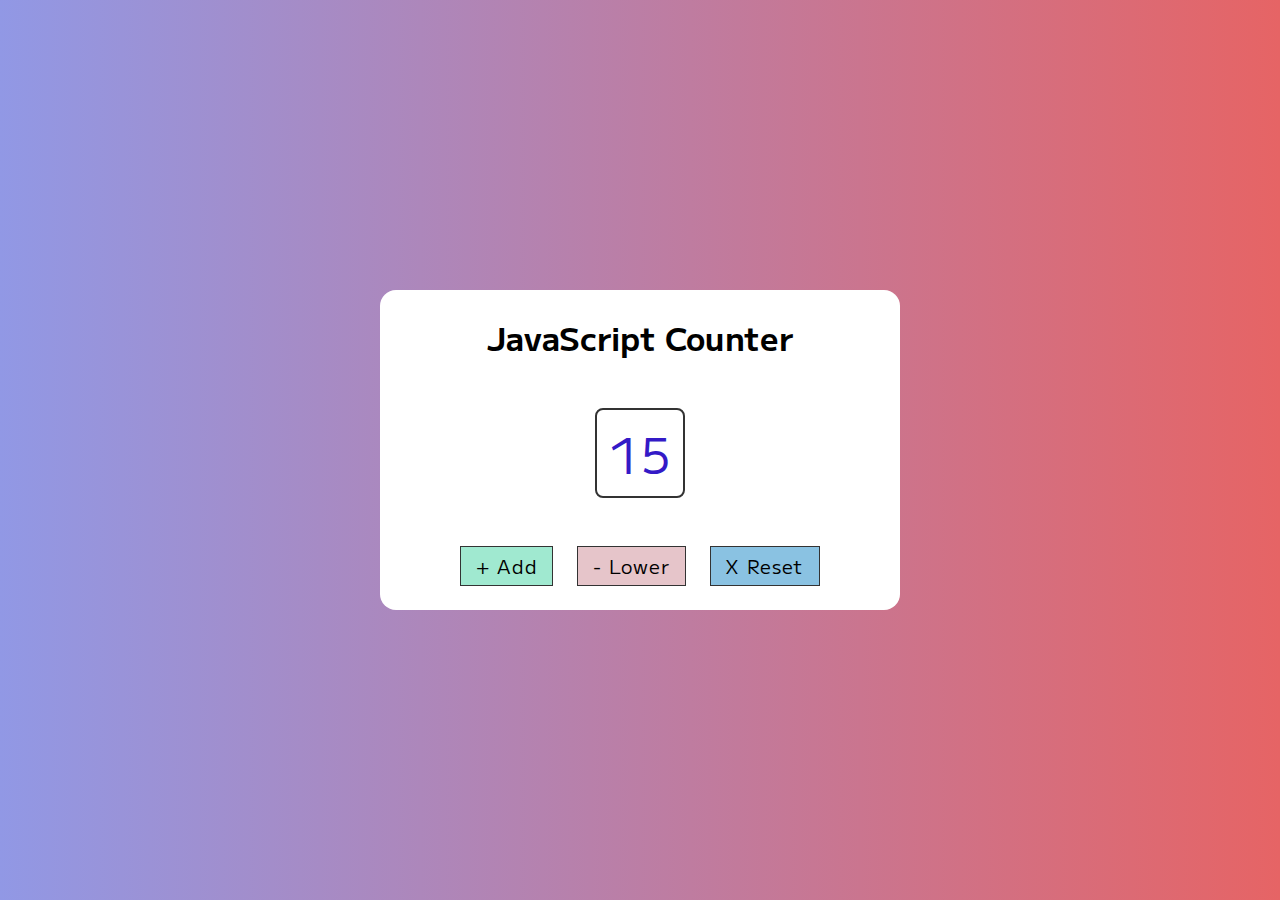
<file: Counter/index.html>
<!DOCTYPE html>
<html lang="en">
<head>
    <meta charset="UTF-8">
    <meta http-equiv="X-UA-Compatible" content="IE=edge">
    <meta name="viewport" content="width=device-width, initial-scale=1.0">
    <title>JavaScript Counter</title>
    <link rel="stylesheet" href="style.css">
</head>
<body>
    <div class="container">
        <h1>JavaScript Counter</h1>
        <div id="number"></div>
        <div class="buttons">
            <button class="number-up">+ Add</button>
            <button class="number-down">- Lower</button>
            <button class="number-reset">X Reset</button>
        </div>
    </div>
    <script src="script.js"></script>
</body>
</html>
</file>
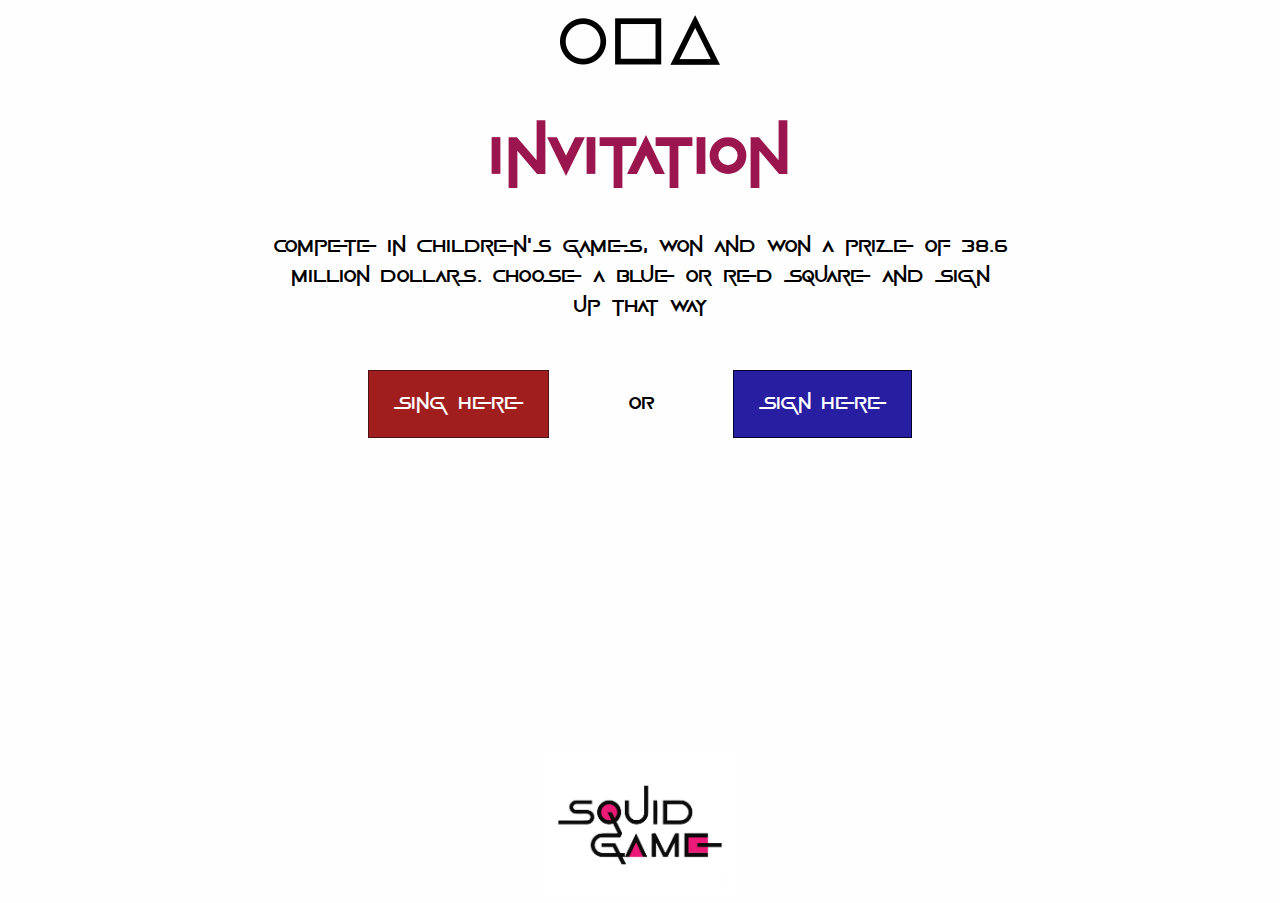
<file: Modal window/index.html>
<!DOCTYPE html>
<html lang="en">
<head>
    <meta charset="UTF-8">
    <meta http-equiv="X-UA-Compatible" content="IE=edge">
    <meta name="viewport" content="width=device-width, initial-scale=1.0">
    
    <!--
        ###STYLE###
    -->
    <link rel="stylesheet" href="style.css">
    <link rel="stylesheet" href="font-squid/stylesheet.css">
    
    <title>Join us</title>

</head>
<body>
    <div class="container">
        <div class="img-box">
            <img src="squid-game.png" alt="Elements">
        </div>
        <h1>Invitation</h1>
        <p>Compete in children's games, won and won a prize of 38.6 million dollars. 
            Choose a blue or red square and sign up that way</p>
        <div class="sign-holder">
            <button class="sign-red">
                <span>sing here</span>
            </button>
            <p>OR</p>
            <button class="sign-blue">
                <span>sign here</span>
            </button>
        </div>
        <div class="logo-holder">
            <img src="logo.jpg" alt="Logo squid game">
        </div>
    </div>

    <div class="wrapper hidden-first">
        <div class="modal-main">
            <button class="close-modal">X</button>
            <h2>ARE YOU SURE?</h2>
            <p>This action can't be undone. Do you still want to sign up?</p>
            <div class="buttons">
                <button class="confirm">YES</button>
                <button class="exit-modal">Not yet</button>
            </div>
        </div>
    </div>
    <div class="wrapper hidden-second">
        <div class="modal-message">
            <h4>Your application has been sent.</h4>
            <button class="exit-message">Got it</button>
        </div>
    </div>

    <!--
        ###SCRIPT###
    -->
    <script type="text/javascript" src="main.js"></script>
</body>
</html>
</file>
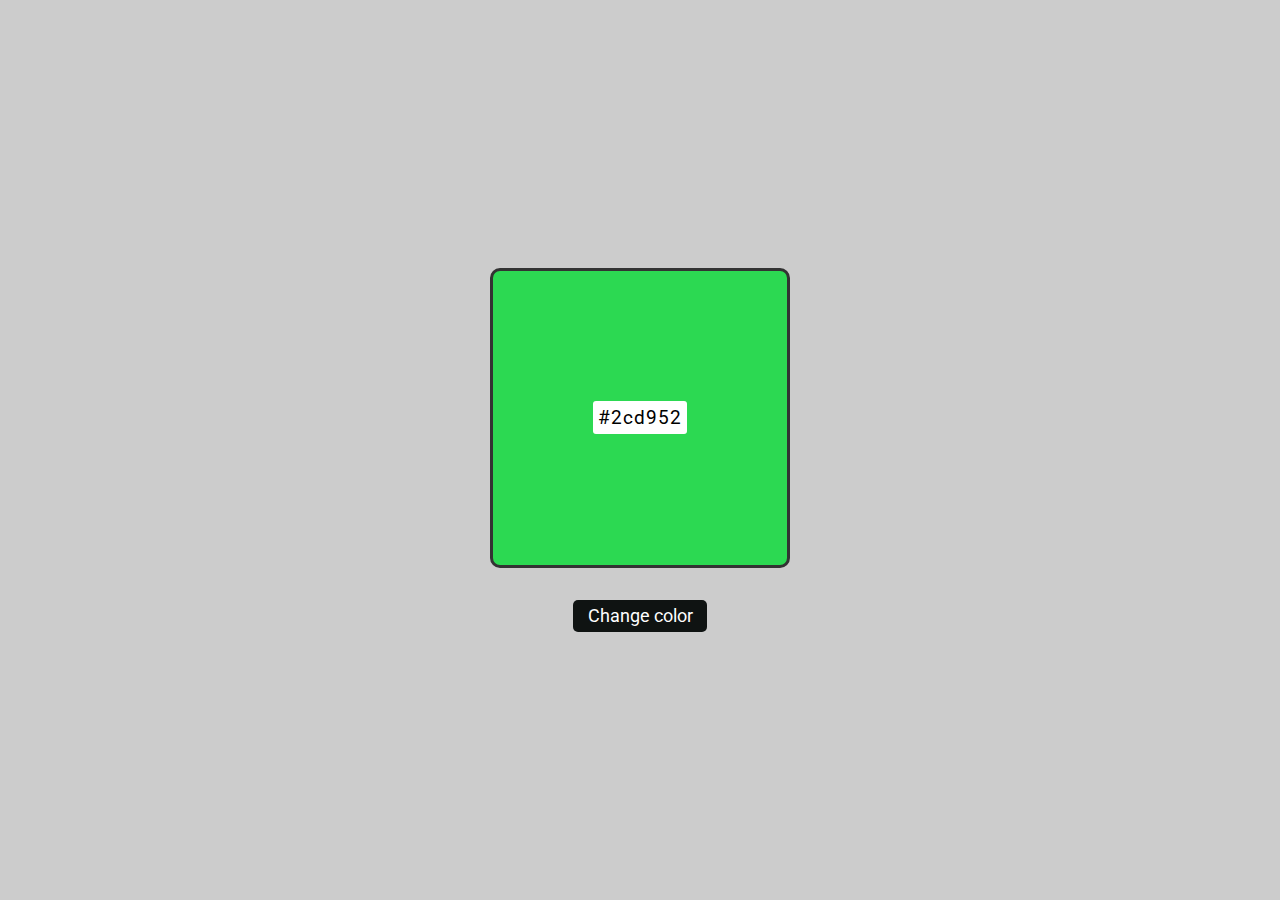
<file: Random color generator/index.html>
<!DOCTYPE html>
<html lang="en">
<head>
    <meta charset="UTF-8">
    <meta http-equiv="X-UA-Compatible" content="IE=edge">
    <meta name="viewport" content="width=device-width, initial-scale=1.0">
    <link rel="stylesheet" href="style.css">
    <title>Random color generator</title>
</head>
<body>
    <div class="container">
        <div class="color">
            <p class="color-code"></p>
        </div>
        <button class="change-color">Change color</button>
    </div>
    <script src="script.js"></script>
</body>
</html>
</file>
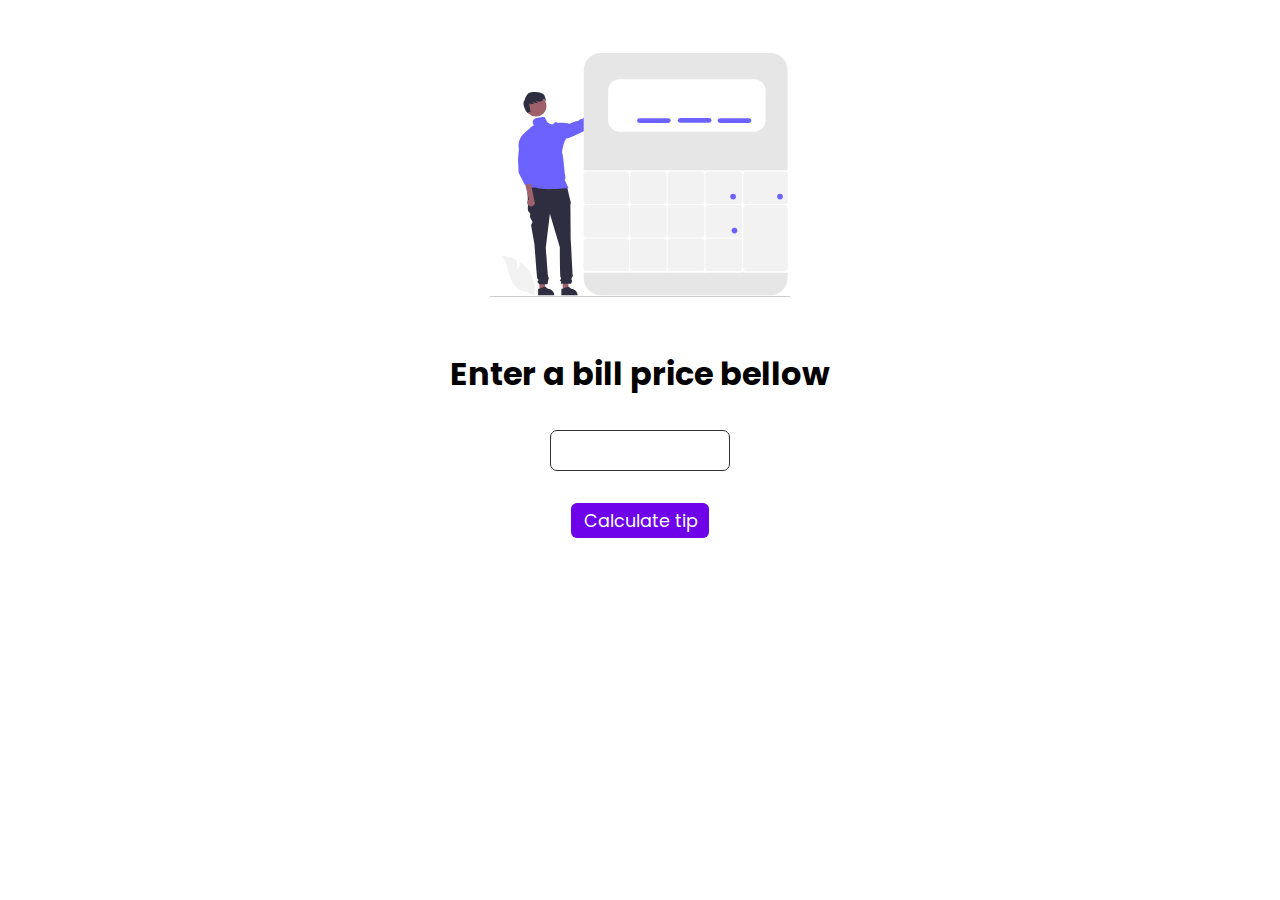
<file: Tip calculator/index.html>
<!DOCTYPE html>
<html lang="en">
<head>
    <meta charset="UTF-8">
    <meta http-equiv="X-UA-Compatible" content="IE=edge">
    <meta name="viewport" content="width=device-width, initial-scale=1.0">
    <title>Tip calculator</title>
    <link rel="stylesheet" href="style.css">
</head>
<body>
    <div class="img-holder">
        <img src="undraw_calculator_re_jy39.svg" alt="Calculator" />
    </div>
    <div class="calculate-holder">
        <h1>Enter a bill price bellow</h1>
        <input type="text" class="bill-price" />
        <button class="btn calculate">Calculate tip</button>
    </div>
    <div class="calculate-again-holder">
        <h3 class="tip-message"></h3>
        <button class="btn calculate-again">Calculate again 🔄</button>
    </div>
    <script src="script.js"></script>
</body>
</html>
</file>
<file: Counter/style.css>
@import url("https://fonts.googleapis.com/css2?family=M+PLUS+1&display=swap");

* {
    margin: 0;
    padding: 0;
    box-sizing: border-box;
    font-family: "M PLUS 1", sans-serif;
}
body {
    height: 100vh;
    display: grid;
    place-items: center;
    background: linear-gradient(to left, #e66465, #9198e5);
}
.container {
    display: flex;
    align-items: center;
    justify-content: center;
    flex-direction: column;
    padding: 1.5rem 5rem;
    background: #fff;
    border-radius: 1rem;
}
.container .buttons button {
    padding: 0.3rem 0.9rem;
    border: 1px solid #333;
    font-size: 1.2rem;
    letter-spacing: 1px;
    transition: 0.1s ease-in;
}
.container .buttons button:hover {
    cursor: pointer;
    box-shadow: 1px 3px 4px #333;
}
.container .buttons button:not(:last-child) {
    margin-right: 1.2rem;
}
.container .buttons .number-up {
    background-color: #a0e9d0;
}
.container .buttons .number-down {
    background-color: #e6c5ca;
}
.container .buttons .number-reset {
    background-color: #8ac2e2;
}
#number {
    display: flex;
    justify-content: center;
    align-items: center;
    width: 90px;
    height: 90px;
    padding: 0.6rem;
    margin: 3rem 0;
    font-size: 3rem;
    border: 2px solid #333;
    border-radius: 0.5rem;
    color: rgb(52, 26, 199);
}
</file>
<file: Modal window/style.css>
* {
    margin: 0;
    padding: 0;
    box-sizing: border-box;
    font-family: 'game_of_squidsregular';
}

body {
    background-color: #fefefe;
}

.hidden-first,
.hidden-second {
    display: none !important;
}

.container {
    position: relative;
    height: 100vh;
    display: flex;
    flex-direction: column;
    align-items: center;
    text-align: center;
    padding: 0 1rem;
}

.container h1 {
    font-size: 3.5rem;
    margin: 3rem 0;
    letter-spacing: 2px;
    color: #9b164e;
}

.container p {
    font-size: 1.2rem;
    line-height: 30px;
}

.container .logo-holder {
    position: absolute;
    bottom: 0;
    width: 300px;
    height: 150px;
}

.container .logo-holder img {
    width: 100%;
    height: 100%;
    object-fit: contain;
}

.container .sign-holder {
    display: flex;
    width: 95%;
    justify-content: space-evenly;
    align-items: center;
    margin-top: 3rem;
}

.container .sign-holder .sign-red,
.container .sign-holder .sign-blue {
    outline: 0;
    padding: 1.5rem;
    font-size: 1.1rem;
    color: #fff;
}

.container .sign-holder .sign-red:hover,
.container .sign-holder .sign-blue:hover {
    cursor: pointer;
    opacity: 0.9;
}

.container .sign-holder .sign-red {
    background-color: #a11e1e;
    border: 1px solid #4b1313;
}

.container .sign-holder .sign-blue {
    background-color: #271ea1;
    border: 1px solid #04032e;
}

.img-box {
    width: 300px;
    height: 80px;
}

.img-box img {
    width: 100%;
    height: 100%;
    object-fit: contain;
}

@media screen and (min-width: 700px) {
    .container {
        width: 60%;
        margin: 0 auto;
    }
}

.wrapper {
    display: flex;
    height: 100vh;
    width: 100vw;
    align-items: center;
    justify-content: center;
    position: absolute;
    top: 50%;
    left: 50%;
    transform: translate(-50%, -50%);
    background: rgba(0, 0, 0, 0.7);
}

.modal-main,
.modal-message {
    width: 400px;
    position: relative;
    background-color: #fff;
    padding: 2rem;
    text-align: center;
}

.modal-main p,
.modal-message h4 {
    padding: 1.5rem 0 1.7rem 0;
}

.modal-main .close-modal {
    position: absolute;
    top: 0;
    right: 0;
    outline: 0;
    border: 0;
    padding: 0.5rem;
    background-color: #fff;
    font-size: 1.2rem;
    transition: 0.1s ease-in-out;
}

.modal-main .close-modal:hover {
    cursor: pointer;
    color: #a11e1e;
}

.modal-main .buttons button, 
.modal-message .exit-message {
    outline: 0;
    border: 0;
    padding: 0.5rem 0.9rem;
    font-size: 1rem;
    color: #fff;
}

.modal-main .buttons .confirm {
    background-color: #1d680e;
}

.modal-main .buttons .exit-modal, 
.modal-message .exit-message {
    background-color: #a11e1e;
}

.modal-main .buttons .confirm:hover, 
.modal-main .buttons .exit-modal:hover, 
.modal-message .exit-message:hover {
    opacity: 0.9;
    cursor: pointer;
}
</file>
<file: Modal window/font-squid/stylesheet.css>
/*! Generated by Font Squirrel (https://www.fontsquirrel.com) on December 2, 2021 */



@font-face {
    font-family: 'game_of_squidsregular';
    src: url('game_of_squids-webfont.woff2') format('woff2'),
         url('game_of_squids-webfont.woff') format('woff');
    font-weight: normal;
    font-style: normal;

}
</file>
<file: Random color generator/style.css>
@import url("https://fonts.googleapis.com/css2?family=Roboto&display=swap");

* {
    margin: 0;
    padding: 0;
    box-sizing: border-box;
    font-family: "Roboto", sans-serif;
}

body {
    height: 100vh;
    display: grid;
    place-items: center;
    background-color: #ccc;
}

.container {
    display: grid;
    place-items: center;
}

.container button {
    margin-top: 2rem;
    padding: 0.4rem 0.9rem;
    font-size: 1.1rem;
    background-color: rgb(15, 19, 18);
    border: none;
    border-radius: 5px;
    color: #fff;
    transition: 0.15s linear;
}

.container button:hover {
    background-color: rgb(34, 39, 38);
    cursor: pointer;
}

.color {
    display: flex;
    align-items: center;
    justify-content: center;
    width: 300px;
    height: 300px;
    border: 3px solid #333;
    border-radius: 10px;
}

.color p {
    padding: 0.3rem;
    font-size: 1.2rem;
    letter-spacing: 1px;
    background-color: #fff;
    border-radius: 3px;
}
</file>
<file: Tip calculator/style.css>
@import url("https://fonts.googleapis.com/css2?family=Poppins:wght@300&display=swap");

* {
    padding: 0;
    margin: 0;
    box-sizing: border-box;
    font-family: "Poppins", sans-serif;
}

body {
    display: grid;
    place-items: center;
}
.img-holder {
    width: 300px;
    height: 350px;
}
.img-holder img {
    width: 100%;
    height: 100%;
    object-fit: contain;
}
.calculate-holder,
.calculate-again-holder {
    display: flex;
    flex-direction: column;
    align-items: center;
}
.bill-price {
    width: 180px;
    padding: 0.4rem 0.9rem;
    margin: 2rem 0;
    font-size: 1.1rem;
    border: 1px solid #333;
    border-radius: 7px;
    text-align: center;
}
.btn {
    padding: 0.3rem 0.8rem;
    font-size: 1.1rem;
    border: none;
    background-color: rgb(110, 3, 233);
    color:#fff;
    border-radius: 6px;
    transition: 0.15s ease-in-out;
}
.btn:hover {
    cursor: pointer;
    background-color: rgb(111, 25, 209);
}
.calculate-again {
    display: none;
}
.tip-message {
    margin: 1.5rem 0;
}
</file>
